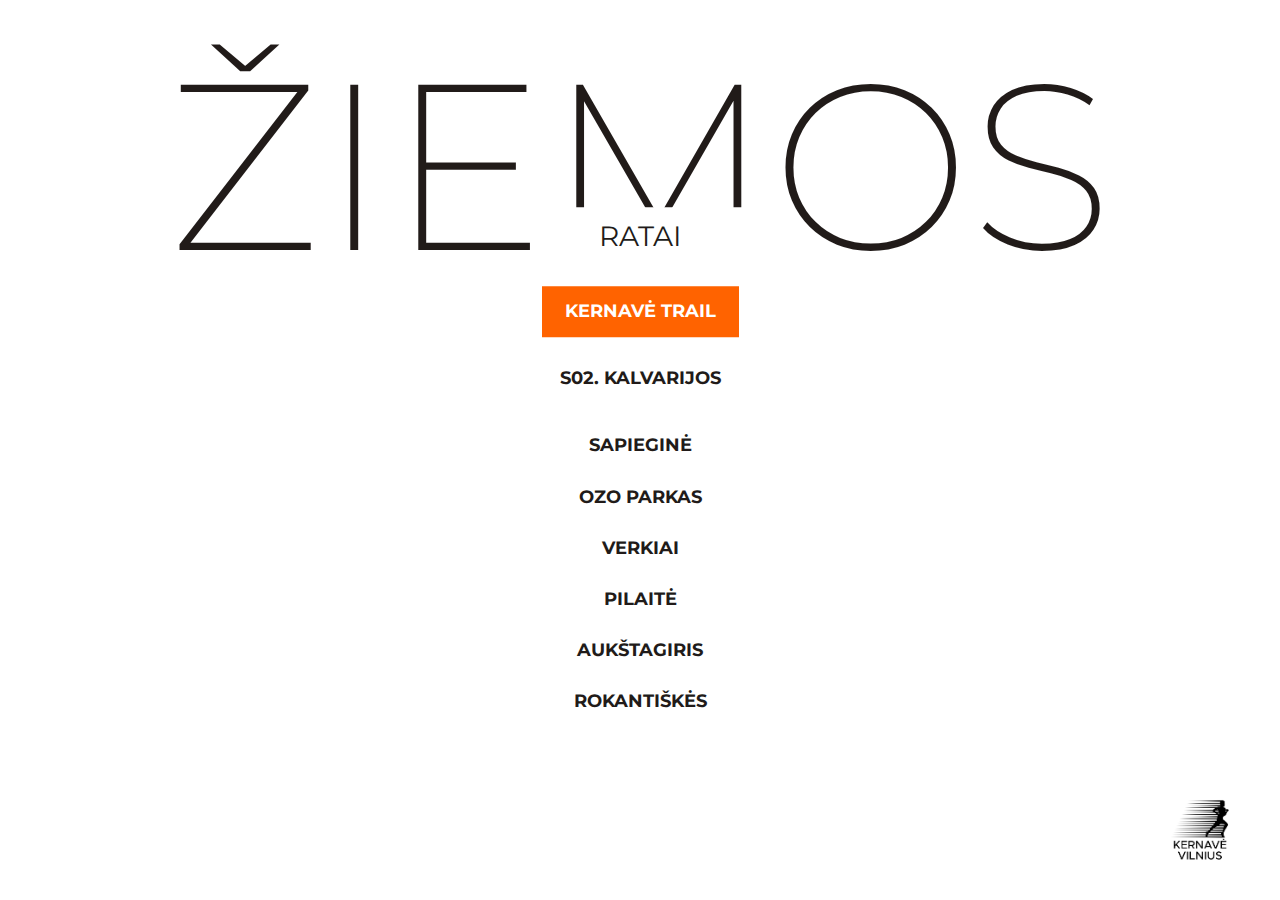
<file: index.html>
<!DOCTYPE html>
<html lang="en">

<head>
	<!-- Global site tag (gtag.js) - Google Analytics -->
	<script async src="https://www.googletagmanager.com/gtag/js?id=G-081GPKMG8B"></script>
	<script>
		window.dataLayer = window.dataLayer || [];
		function gtag(){dataLayer.push(arguments);}
		gtag('js', new Date());

		gtag('config', 'G-081GPKMG8B');
	</script>
	
	<meta charset="utf-8">
	<meta http-equiv="X-UA-Compatible" content="IE=edge">
	<meta name="viewport" content="width=device-width, initial-scale=1">
	<!-- The above 3 meta tags *must* come first in the head; any other head content must come *after* these tags -->

	<title>Žiemos Ratai</title>
	<link rel="shortcut icon" type="image/jpg" href="img/kultra logo.png"/>

	<!-- Google font -->
	<link href="https://fonts.googleapis.com/css?family=Montserrat:200,400,700" rel="stylesheet">

	<!-- Custom stlylesheet -->
	<link type="text/css" rel="stylesheet" href="css/style.css" />

	<!-- HTML5 shim and Respond.js for IE8 support of HTML5 elements and media queries -->
	<!-- WARNING: Respond.js doesn't work if you view the page via file:// -->
	<!--[if lt IE 9]>
		  <script src="https://oss.maxcdn.com/html5shiv/3.7.3/html5shiv.min.js"></script>
		  <script src="https://oss.maxcdn.com/respond/1.4.2/respond.min.js"></script>
		<![endif]-->

</head>

<body>

	<div id="home">
		<div class="home">	
			<div class="home-main">
				<h1>ŽIEMOS</h1>
				<h2>RATAI</h2>
			</div>
			<a href="https://kernavetrail.run/ziemos-ratai">Kernavė Trail</a>
            
			<div class="live-tracks">
				<ul>
					<li><a href="https://ziemos-ratai.onrender.com/s02-kalvarijos">S02. Kalvarijos</a></li>
                </ul>
            </div>
            
			<div class="live-tracks">
				<ul>
					<li><a href="https://ziemos-ratai.onrender.com/sapiegine">Sapieginė</a></li>
                    <li><a href="https://ziemos-ratai.onrender.com/ozo-parkas">Ozo parkas</a></li>
					<li><a href="https://ziemos-ratai.onrender.com/verkiai">Verkiai</a></li>
					<li><a href="https://ziemos-ratai.onrender.com/pilaite">Pilaitė</a></li>
					<li><a href="https://ziemos-ratai.onrender.com/aukstagiris">Aukštagiris</a></li>
					<li><a href="https://ziemos-ratai.onrender.com/rokantiskes">Rokantiškės</a></li>
					<!--<li><a href="#" class="disabled">New map</a></li>-->
                </ul>
            </div>
		</div>
		<a href="https://kernavetrail.run">
			<img class="main-logo" src="img/kultra logo.png" alt="Kernavė Trail">
		</a>
	</div>

</body><!-- This templates was made by Colorlib (https://colorlib.com) -->

</html>
</file>
<file: css/style.css>
* {
  -webkit-box-sizing: border-box;
          box-sizing: border-box;
}

/* Always set the map height explicitly to define the size of the div
* element that contains the map. */
#map {
  height: 100%;
}
/* Optional: Makes the sample page fill the window. */
html, body {
  height: 100%;
  margin: 0;
  padding: 0;
}

body {
  padding: 0;
  margin: 0;
}

#home {
  position: relative;
  height: 100vh;
}

#home .home {
  position: absolute;
  left: 50%;
  top: 45%;
  -webkit-transform: translate(-50%, -50%);
  -ms-transform: translate(-50%, -50%);
  transform: translate(-50%, -50%);
}

#home .main-logo {
  position: absolute;
  width: 80px;
  bottom: 30px;
  right: 0%;
  margin-right: 40px;
}

.home, .live-tracks {
  max-width: 220px;
  width: 100%;
  line-height: 1.4;
  text-align: center;
}

.home .home-main {
  position: relative;
  height: 200px;
  margin: 0px auto 20px;
  z-index: -1;
}

.home .home-main h1 {
  font-family: 'Montserrat', sans-serif;
  font-size: 236px;
  font-weight: 200;
  margin: 0px;
  color: #211b19;
  text-transform: uppercase;
  position: absolute;
  left: 50%;
  top: 50%;
  -webkit-transform: translate(-50%, -50%);
      -ms-transform: translate(-50%, -50%);
          transform: translate(-50%, -50%);
}

.home .home-main h2 {
  font-family: 'Montserrat', sans-serif;
  font-size: 28px;
  font-weight: 400;
  text-transform: uppercase;
  color: #211b19;
  background: #fff;
  padding: 10px 5px;
  margin: auto;
  display: inline-block;
  position: absolute;
  bottom: 0px;
  left: 0;
  right: 0;
}

.home a {
  font-family: 'Montserrat', sans-serif;
  display: inline-block;
  font-weight: 700;
  text-decoration: none;
  color: #fff;
  text-transform: uppercase;
  padding: 13px 23px;
  background: #ff6300;
  font-size: 18px;
  -webkit-transition: 0.2s all;
  transition: 0.2s all;
}

.home a:hover {
  color: #ff6300;
  background: #211b19;
}

.live-tracks ul {
  list-style-image: none;
  list-style: none;
  list-style-type: none;
  padding: 0;
}

.live-tracks a {
  font-family: 'Montserrat', sans-serif;
  display: inline-block;
  font-weight: 700;
  text-decoration: none;
  color: #211b19;
  text-transform: uppercase;
  padding: 13px 23px;
  font-size: 18px;
  background: none;
  -webkit-transition: 0.2s all;
  transition: 0.2s all;
}

.live-tracks a:hover {
  color: #ff6300;
  background: none;
}

.live-tracks a.disabled {
  color: #b5b5b5;
  background: none;
}

.live-tracks a.disabled:hover {
  color: #b5b5b5;
  background: none;
}

@media only screen and (max-width: 767px) {
  .home .home-main h1 {
    font-size: 148px;
  }
}

@media only screen and (max-width: 480px) {
  .home .home-main {
    height: 148px;
    margin: 0px auto 10px;
  }
  .home .home-main h1 {
    font-size: 86px;
  }
  .home .home-main h2 {
    font-size: 16px;
  }
  .home a {
    padding: 7px 15px;
    font-size: 14px;
  }
}

.marker-pin {
  width: 30px;
  height: 30px;
  border-radius: 50% 50% 50% 0;
  background: green;
  position: absolute;
  transform: rotate(-45deg);
  left: 50%;
  top: 50%;
  margin: -15px 0 0 -15px;
}

.marker-pin::after {
    content: '';
    width: 24px;
    height: 24px;
    margin: 3px 0 0 3px;
    background: #fff;
    position: absolute;
    border-radius: 50%;
 }

.custom-div-icon i {
   position: absolute;
   width: 22px;
   font-size: 22px;
   left: 0;
   right: 0;
   margin: 10px auto;
   text-align: center;
}

.custom-div-icon i.awesome {
   margin: 12px auto;
   font-size: 17px;
}
</file>
